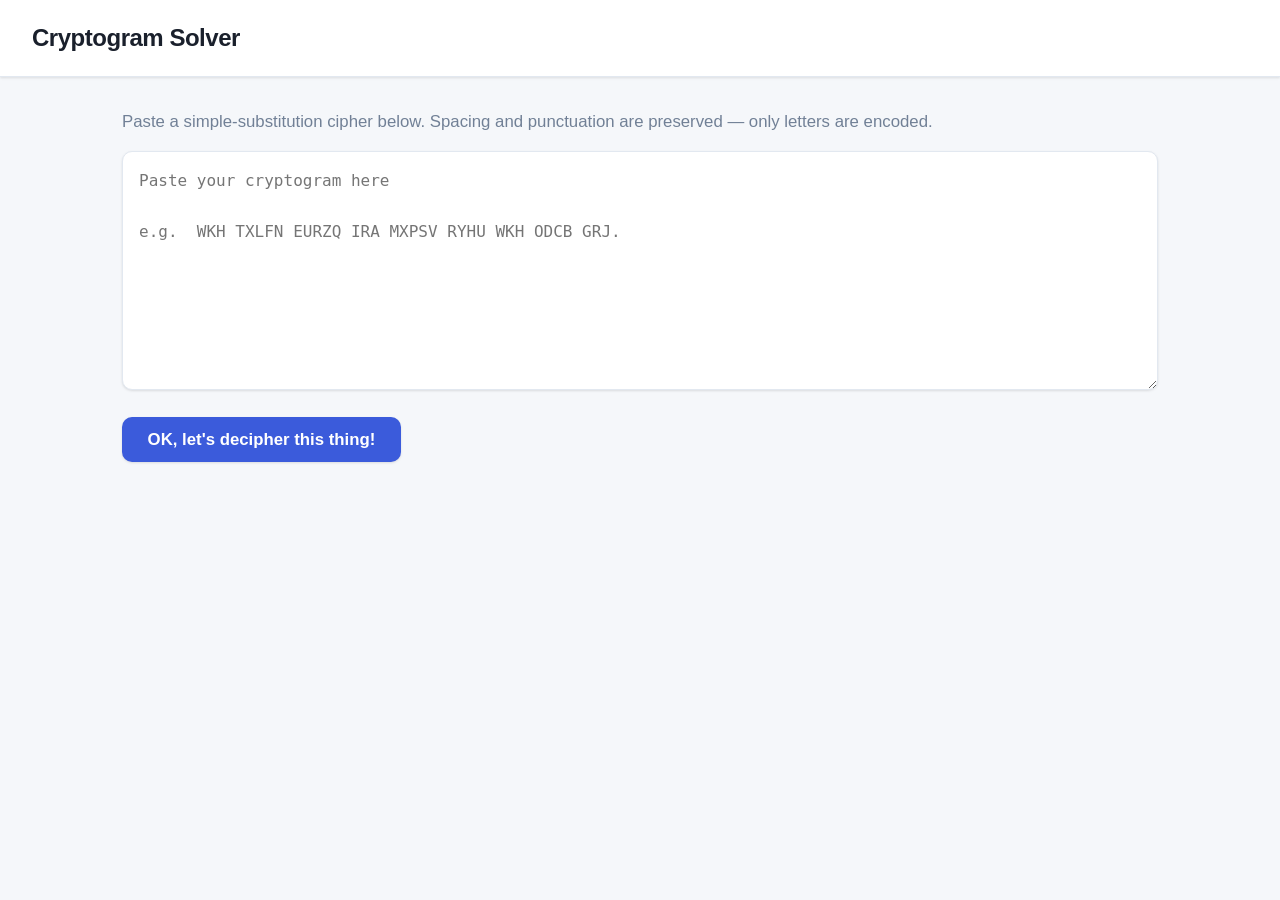
<file: index.html>
<!DOCTYPE html>
<html lang="en">
<head>
  <meta charset="UTF-8">
  <meta name="viewport" content="width=device-width, initial-scale=1.0">
  <title>Cryptogram Solver</title>
  <link rel="stylesheet" href="styles.css">
</head>
<body>
  <header class="site-header">
    <h1>Cryptogram Solver</h1>
  </header>

  <main>
    <!-- INPUT VIEW -->
    <section id="input-view" class="view">
      <p class="lede">
        Paste a simple-substitution cipher below. Spacing and punctuation are preserved &mdash;
        only letters are encoded.
      </p>
      <textarea id="cipher-input" rows="8" spellcheck="false"
        placeholder="Paste your cryptogram here&#10;&#10;e.g.  WKH TXLFN EURZQ IRA MXPSV RYHU WKH ODCB GRJ."></textarea>
      <div class="input-actions">
        <button id="solve-btn" type="button" class="primary-btn">OK, let's decipher this thing!</button>
      </div>
    </section>

    <!-- SOLVER VIEW -->
    <section id="solver-view" class="view hidden">
      <div class="solver-toolbar">
        <button id="new-puzzle-btn" type="button" class="secondary-btn">&larr; New puzzle</button>
        <button id="clear-guesses-btn" type="button" class="secondary-btn">Clear all guesses</button>
        <span class="hint">
          Click any character (or <kbd>Shift</kbd>+letter) to select, then type to substitute.
          <kbd>Tab</kbd>/<kbd>&rarr;</kbd> move to the next letter, <kbd>&larr;</kbd> the previous.
          Punctuation defaults to itself but can be replaced too.
          <kbd>Space</kbd>/<kbd>Del</kbd>/<kbd>Backspace</kbd> resets to default.
        </span>
      </div>

      <div id="cipher-display" class="cipher-display" aria-label="Cipher text"></div>

      <div class="io-toolbar">
        <button id="copy-source-btn" type="button" class="secondary-btn">Copy source</button>
        <button id="copy-solution-btn" type="button" class="secondary-btn">Copy solution</button>
        <button id="copy-key-btn" type="button" class="secondary-btn">Copy key</button>
        <button id="import-key-btn" type="button" class="secondary-btn">Import key&hellip;</button>
        <span class="hint">Solution shows unsolved letters in lowercase.</span>
      </div>

      <div id="import-panel" class="import-panel hidden">
        <label for="import-text">
          Paste a key &mdash; one <code>CIPHER=PLAIN</code> pair per line (e.g. <code>W=T</code>).
          Lines starting with <code>#</code> are ignored. This replaces your current guesses.
        </label>
        <textarea id="import-text" rows="6" spellcheck="false"
          placeholder="W=T&#10;K=H&#10;H=E"></textarea>
        <div class="import-actions">
          <button id="apply-key-btn" type="button" class="primary-btn">Apply key</button>
          <button id="cancel-import-btn" type="button" class="secondary-btn">Cancel</button>
        </div>
      </div>

      <div class="stats-header">
        <h2>Solving aids</h2>
        <a class="ref-link" href="stats.html">How to use these clues &rarr;</a>
      </div>
      <div id="stats" class="stats-grid"></div>
    </section>
  </main>

  <script src="solver.js"></script>
</body>
</html>
</file>
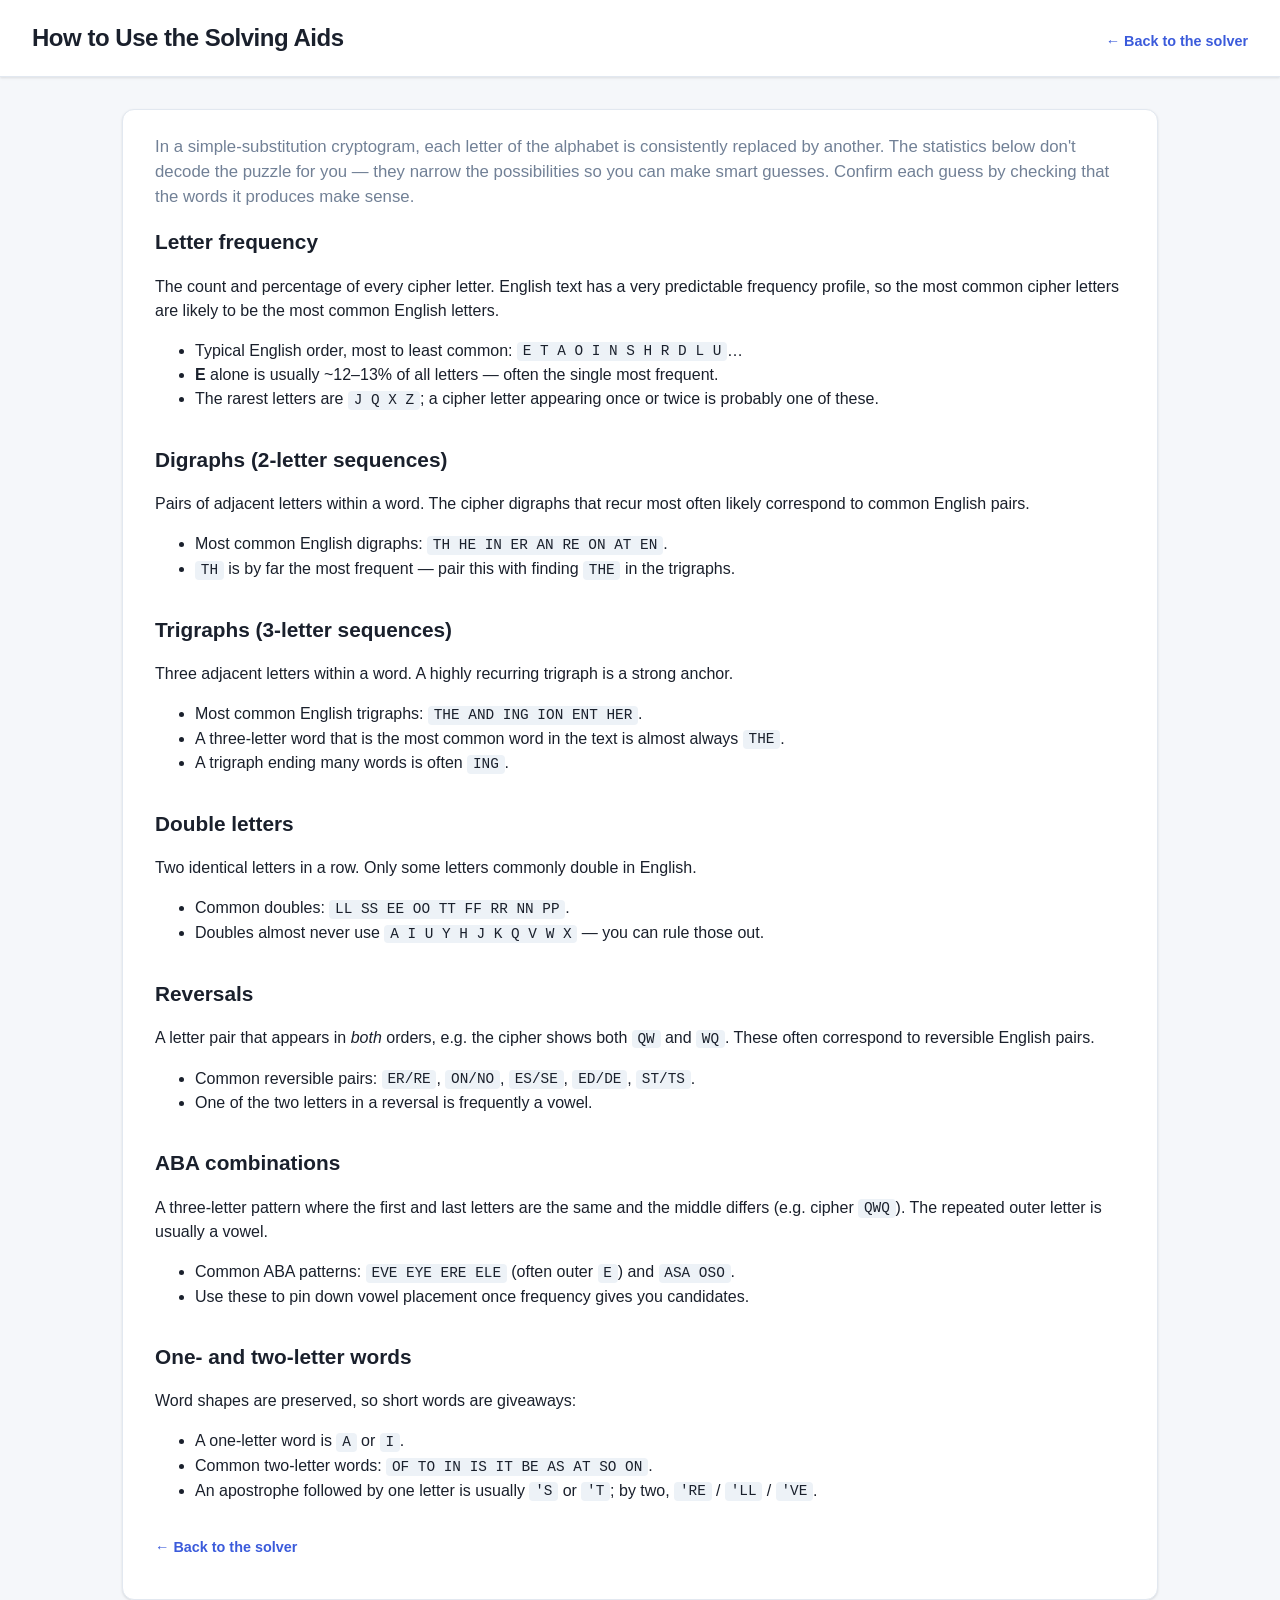
<file: stats.html>
<!DOCTYPE html>
<html lang="en">
<head>
  <meta charset="UTF-8">
  <meta name="viewport" content="width=device-width, initial-scale=1.0">
  <title>Cryptogram Solving Aids — Reference</title>
  <link rel="stylesheet" href="styles.css">
</head>
<body>
  <header class="site-header">
    <h1>How to Use the Solving Aids</h1>
    <a class="ref-link" href="index.html">&larr; Back to the solver</a>
  </header>

  <main>
    <div class="ref-content">
      <p class="lede">
        In a simple-substitution cryptogram, each letter of the alphabet is consistently
        replaced by another. The statistics below don't decode the puzzle for you &mdash; they
        narrow the possibilities so you can make smart guesses. Confirm each guess by checking
        that the words it produces make sense.
      </p>

      <section>
        <h2>Letter frequency</h2>
        <p>
          The count and percentage of every cipher letter. English text has a very predictable
          frequency profile, so the most common cipher letters are likely to be the most common
          English letters.
        </p>
        <ul>
          <li>Typical English order, most to least common: <code>E T A O I N S H R D L U</code>&hellip;</li>
          <li><strong>E</strong> alone is usually ~12&ndash;13% of all letters &mdash; often the single most frequent.</li>
          <li>The rarest letters are <code>J Q X Z</code>; a cipher letter appearing once or twice is probably one of these.</li>
        </ul>
      </section>

      <section>
        <h2>Digraphs (2-letter sequences)</h2>
        <p>
          Pairs of adjacent letters within a word. The cipher digraphs that recur most often
          likely correspond to common English pairs.
        </p>
        <ul>
          <li>Most common English digraphs: <code>TH HE IN ER AN RE ON AT EN</code>.</li>
          <li><code>TH</code> is by far the most frequent &mdash; pair this with finding <code>THE</code> in the trigraphs.</li>
        </ul>
      </section>

      <section>
        <h2>Trigraphs (3-letter sequences)</h2>
        <p>
          Three adjacent letters within a word. A highly recurring trigraph is a strong anchor.
        </p>
        <ul>
          <li>Most common English trigraphs: <code>THE AND ING ION ENT HER</code>.</li>
          <li>A three-letter word that is the most common word in the text is almost always <code>THE</code>.</li>
          <li>A trigraph ending many words is often <code>ING</code>.</li>
        </ul>
      </section>

      <section>
        <h2>Double letters</h2>
        <p>
          Two identical letters in a row. Only some letters commonly double in English.
        </p>
        <ul>
          <li>Common doubles: <code>LL SS EE OO TT FF RR NN PP</code>.</li>
          <li>Doubles almost never use <code>A I U Y H J K Q V W X</code> &mdash; you can rule those out.</li>
        </ul>
      </section>

      <section>
        <h2>Reversals</h2>
        <p>
          A letter pair that appears in <em>both</em> orders, e.g. the cipher shows both
          <code>QW</code> and <code>WQ</code>. These often correspond to reversible English pairs.
        </p>
        <ul>
          <li>Common reversible pairs: <code>ER/RE</code>, <code>ON/NO</code>, <code>ES/SE</code>, <code>ED/DE</code>, <code>ST/TS</code>.</li>
          <li>One of the two letters in a reversal is frequently a vowel.</li>
        </ul>
      </section>

      <section>
        <h2>ABA combinations</h2>
        <p>
          A three-letter pattern where the first and last letters are the same and the middle
          differs (e.g. cipher <code>QWQ</code>). The repeated outer letter is usually a vowel.
        </p>
        <ul>
          <li>Common ABA patterns: <code>EVE EYE ERE ELE</code> (often outer <code>E</code>) and <code>ASA OSO</code>.</li>
          <li>Use these to pin down vowel placement once frequency gives you candidates.</li>
        </ul>
      </section>

      <section>
        <h2>One- and two-letter words</h2>
        <p>
          Word shapes are preserved, so short words are giveaways:
        </p>
        <ul>
          <li>A one-letter word is <code>A</code> or <code>I</code>.</li>
          <li>Common two-letter words: <code>OF TO IN IS IT BE AS AT SO ON</code>.</li>
          <li>An apostrophe followed by one letter is usually <code>'S</code> or <code>'T</code>; by two, <code>'RE</code> / <code>'LL</code> / <code>'VE</code>.</li>
        </ul>
      </section>

      <p><a class="ref-link" href="index.html">&larr; Back to the solver</a></p>
    </div>
  </main>
</body>
</html>
</file>
<file: styles.css>
:root {
  --bg: #f5f7fa;
  --surface: #ffffff;
  --border: #e2e8f0;
  --text: #1a202c;
  --muted: #718096;
  --accent: #3b5bdb;
  --accent-soft: #edf0fd;
  --cipher: #2d3748;
  --guess: #2563eb;
  --selected: #e53e3e;
  --selected-bg: #fff5f5;
  --shadow: 0 1px 3px rgba(0, 0, 0, 0.08), 0 1px 2px rgba(0, 0, 0, 0.04);
  --shadow-lg: 0 4px 12px rgba(0, 0, 0, 0.08);
}

* { box-sizing: border-box; }

body {
  margin: 0;
  font-family: -apple-system, BlinkMacSystemFont, "Segoe UI", Roboto, Helvetica, Arial, sans-serif;
  background: var(--bg);
  color: var(--text);
  line-height: 1.5;
}

.site-header {
  display: flex;
  align-items: baseline;
  justify-content: space-between;
  gap: 1rem;
  flex-wrap: wrap;
  padding: 1.25rem 2rem;
  background: var(--surface);
  border-bottom: 1px solid var(--border);
  box-shadow: var(--shadow);
}

.site-header h1 {
  margin: 0;
  font-size: 1.5rem;
  font-weight: 700;
  letter-spacing: -0.02em;
}

.ref-link {
  color: var(--accent);
  text-decoration: none;
  font-weight: 600;
  font-size: 0.9rem;
}
.ref-link:hover { text-decoration: underline; }

main {
  max-width: 1100px;
  margin: 0 auto;
  padding: 2rem;
}

.view.hidden { display: none; }

.lede {
  color: var(--muted);
  font-size: 1.05rem;
  margin-top: 0;
}

/* ---------- Input view ---------- */
#cipher-input {
  width: 100%;
  padding: 1rem;
  font-family: "SF Mono", "Cascadia Code", Consolas, monospace;
  font-size: 1rem;
  line-height: 1.6;
  border: 1px solid var(--border);
  border-radius: 10px;
  background: var(--surface);
  color: var(--text);
  resize: vertical;
  box-shadow: var(--shadow);
}
#cipher-input:focus {
  outline: none;
  border-color: var(--accent);
  box-shadow: 0 0 0 3px var(--accent-soft);
}

.input-actions { margin-top: 1.25rem; }

.primary-btn {
  background: var(--accent);
  color: #fff;
  border: none;
  padding: 0.8rem 1.6rem;
  font-size: 1.05rem;
  font-weight: 600;
  border-radius: 10px;
  cursor: pointer;
  box-shadow: var(--shadow);
  transition: transform 0.05s ease, background 0.15s ease;
}
.primary-btn:hover { background: #324bc0; }
.primary-btn:active { transform: translateY(1px); }

.secondary-btn {
  background: var(--surface);
  color: var(--text);
  border: 1px solid var(--border);
  padding: 0.5rem 0.9rem;
  font-size: 0.9rem;
  font-weight: 600;
  border-radius: 8px;
  cursor: pointer;
}
.secondary-btn:hover { border-color: var(--accent); color: var(--accent); }

/* ---------- Solver toolbar ---------- */
.solver-toolbar {
  display: flex;
  align-items: center;
  gap: 0.75rem;
  flex-wrap: wrap;
  margin-bottom: 1.5rem;
}
.hint {
  color: var(--muted);
  font-size: 0.85rem;
  margin-left: auto;
}
kbd {
  background: #edf2f7;
  border: 1px solid var(--border);
  border-bottom-width: 2px;
  border-radius: 4px;
  padding: 0.05em 0.4em;
  font-family: inherit;
  font-size: 0.8em;
}

/* ---------- Export / import toolbar ---------- */
.io-toolbar {
  display: flex;
  align-items: center;
  gap: 0.5rem;
  flex-wrap: wrap;
  margin-bottom: 1.5rem;
}
.io-toolbar .hint { margin-left: 0.25rem; }

.import-panel {
  background: var(--surface);
  border: 1px solid var(--border);
  border-radius: 12px;
  padding: 1.1rem 1.25rem;
  box-shadow: var(--shadow);
  margin-bottom: 1.5rem;
}
.import-panel.hidden { display: none; }
.import-panel label {
  display: block;
  font-size: 0.9rem;
  color: var(--muted);
  margin-bottom: 0.6rem;
}
.import-panel textarea {
  width: 100%;
  padding: 0.75rem;
  font-family: "SF Mono", "Cascadia Code", Consolas, monospace;
  font-size: 0.95rem;
  line-height: 1.5;
  border: 1px solid var(--border);
  border-radius: 8px;
  background: var(--bg);
  color: var(--text);
  resize: vertical;
}
.import-panel textarea:focus {
  outline: none;
  border-color: var(--accent);
  box-shadow: 0 0 0 3px var(--accent-soft);
}
.import-actions {
  display: flex;
  gap: 0.6rem;
  margin-top: 0.85rem;
}

/* ---------- Cipher display ---------- */
.cipher-display {
  background: var(--surface);
  border: 1px solid var(--border);
  border-radius: 12px;
  padding: 1.5rem;
  box-shadow: var(--shadow);
  display: flex;
  flex-wrap: wrap;
  align-items: flex-start;
  gap: 1rem 0.9rem;
  margin-bottom: 2rem;
  user-select: none;
}

/* Each word is one flex item; the container wraps words to new rows. */
.word { display: inline-flex; }

/* Forces a hard wrap at an original newline in the pasted text. */
.line-break { flex-basis: 100%; height: 0; }

.cell {
  display: inline-flex;
  flex-direction: column;
  align-items: center;
  cursor: pointer;
  font-family: "SF Mono", "Cascadia Code", Consolas, monospace;
  width: 1.15em;
  border-radius: 4px;
}
.cell:hover .cipher-char { color: var(--accent); }

.guess-char {
  font-size: 1.1rem;
  font-weight: 700;
  color: var(--guess);
  height: 1.3em;
  line-height: 1.3em;
}

.cipher-char {
  font-size: 1.1rem;
  color: var(--cipher);
  border-bottom: 2px solid var(--border);
  width: 100%;
  text-align: center;
  line-height: 1.4em;
}

.cell.selected { background: var(--selected-bg); }
.cell.selected .cipher-char { color: var(--selected); border-bottom-color: var(--selected); }

/* The cursor marks the single active cell (where Tab / arrows continue from),
   distinct from the red highlight on every occurrence of the same character. */
.cell.cursor { outline: 2px solid var(--accent); outline-offset: -1px; border-radius: 4px; }

/* Special characters (punctuation / digits): interactive, but default to
   showing themselves with a muted, dashed underline so they read as a
   pass-through until the user overrides them. */
.cell.special .cipher-char { color: var(--muted); border-bottom-style: dashed; }
.guess-char.self-default { color: var(--muted); }
.cell.special.selected .cipher-char { color: var(--selected); }

/* ---------- Stats ---------- */
.stats-header {
  display: flex;
  align-items: baseline;
  justify-content: space-between;
  gap: 1rem;
  margin-bottom: 1rem;
}
.stats-header h2 { margin: 0; font-size: 1.25rem; }

.stats-grid {
  display: grid;
  grid-template-columns: repeat(auto-fill, minmax(240px, 1fr));
  gap: 1.25rem;
}

.stat-card {
  background: var(--surface);
  border: 1px solid var(--border);
  border-radius: 12px;
  padding: 1.1rem 1.25rem;
  box-shadow: var(--shadow);
}
.stat-card h3 {
  margin: 0 0 0.75rem;
  font-size: 0.95rem;
  text-transform: uppercase;
  letter-spacing: 0.04em;
  color: var(--muted);
}

.stat-card table { width: 100%; border-collapse: collapse; font-size: 0.9rem; }
.stat-card td, .stat-card th { padding: 0.2rem 0.35rem; text-align: left; }
.stat-card th { color: var(--muted); font-weight: 600; border-bottom: 1px solid var(--border); }
.stat-card .num { text-align: right; font-variant-numeric: tabular-nums; color: var(--muted); }
.stat-card .gram { font-family: "SF Mono", Consolas, monospace; font-weight: 600; letter-spacing: 0.05em; }

.freq-table { max-height: 360px; overflow-y: auto; }
.bar {
  display: inline-block;
  height: 0.7em;
  background: var(--accent);
  border-radius: 2px;
  vertical-align: middle;
}

.empty-note { color: var(--muted); font-size: 0.9rem; font-style: italic; }

/* ---------- Reference page (stats.html) ---------- */
.ref-content {
  background: var(--surface);
  border: 1px solid var(--border);
  border-radius: 12px;
  padding: 1.5rem 2rem;
  box-shadow: var(--shadow);
}
.ref-content section { margin-bottom: 2rem; }
.ref-content h2 { margin-top: 0; font-size: 1.3rem; }
.ref-content h3 { font-size: 1.1rem; margin-bottom: 0.4rem; }
.ref-content code {
  background: #edf2f7;
  padding: 0.1em 0.4em;
  border-radius: 4px;
  font-family: "SF Mono", Consolas, monospace;
  font-size: 0.9em;
}
.ref-content ul { margin-top: 0.4rem; }
</file>
